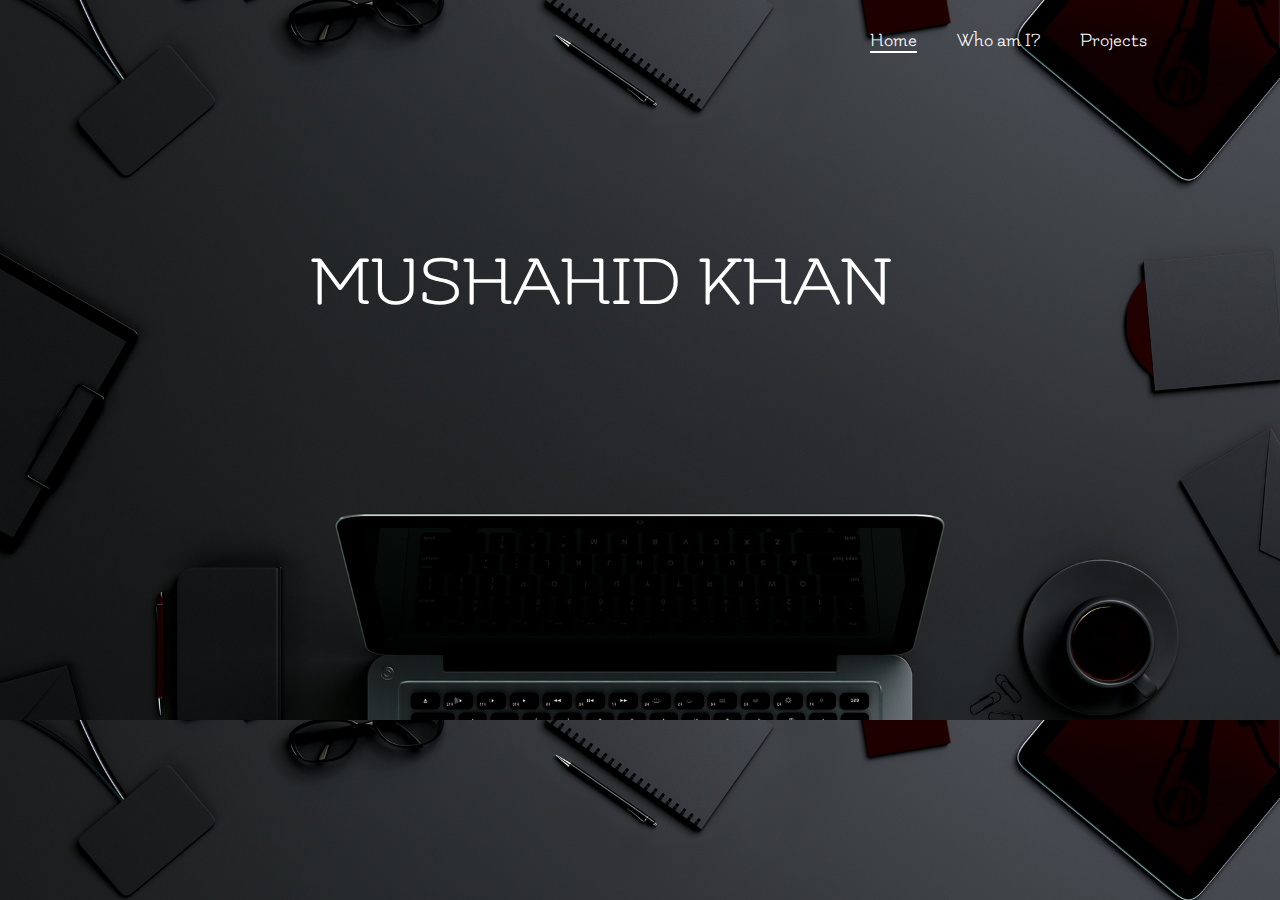
<file: index.html>
<!DOCTYPE html>
<html lang="en" ng-app="websiteModule">
<head>
  <title>Mushahid Khan</title>
  <meta charset="utf-8">
  <meta name="viewport" content="width=device-width, initial-scale=1">
  <link rel="stylesheet" href="http://maxcdn.bootstrapcdn.com/bootstrap/3.3.6/css/bootstrap.min.css">
  <script src="https://ajax.googleapis.com/ajax/libs/jquery/1.12.2/jquery.min.js"></script>
  <script src="http://maxcdn.bootstrapcdn.com/bootstrap/3.3.6/js/bootstrap.min.js"></script>
  <script src="https://ajax.googleapis.com/ajax/libs/jquery/1.12.4/jquery.min.js"></script>
  <link rel="stylesheet" type="text/css" href="style.css">
  <link href="https://fonts.googleapis.com/css?family=Asap" rel="stylesheet">
<link href="https://fonts.googleapis.com/css?family=Flamenco|Palanquin" rel="stylesheet">

  <script>
  	$(document).ready(function(){
  		$("a").click(function() {
  			$("a").removeClass("currentPage");
  			$(this).addClass("currentPage");
  		});

  	$.get( "http://quotes.rest/qod.json", function( data ) {
  		console.log(data);
  		var author = + data['contents']['quotes']['0']['author']; 
  	  	var quote = "Quote of the day: " + "\"" + data['contents']['quotes']['0']['quote'] +"\"";
	  $('.description').text(quote);
	  });
  	});
  </script>

</head>

<body>
	<div class = "container">
		<div class ="row page1">
			<div class ="row topRow">
				<div class ="col-md-7"></div>
				<div class ="col-md-5 navArea">
					<ul>
					  <li><h4><a class = "homeNavLink link currentPage" href="index.html">Home</a><h3></li>
					  <li><h4><a class ="aboutMeNavLink link" href="aboutMe.html">Who am I?</a><h3></li>
					  <li><h4><a class = "projectsNavLink link" href="#contact">Projects</a><h3></li>
					</ul>
				</div>
			</div>

			<div class = "row">
				<div class = "col-md-0"></div>
				<div class = "col-md-12 name"><h1 class = "hiIm">MUSHAHID KHAN</h1></div>
				<div class = "col-md-0"></div>
			</div>
			
			<div class = "row">
				<div class = "col-md-2"></div>
				<div class = "col-md-8 description"><p class = "description"></p></div>
				<div class = "col-md-2"></div>
			</div>
		</div>


	</div>
</body>
</file>
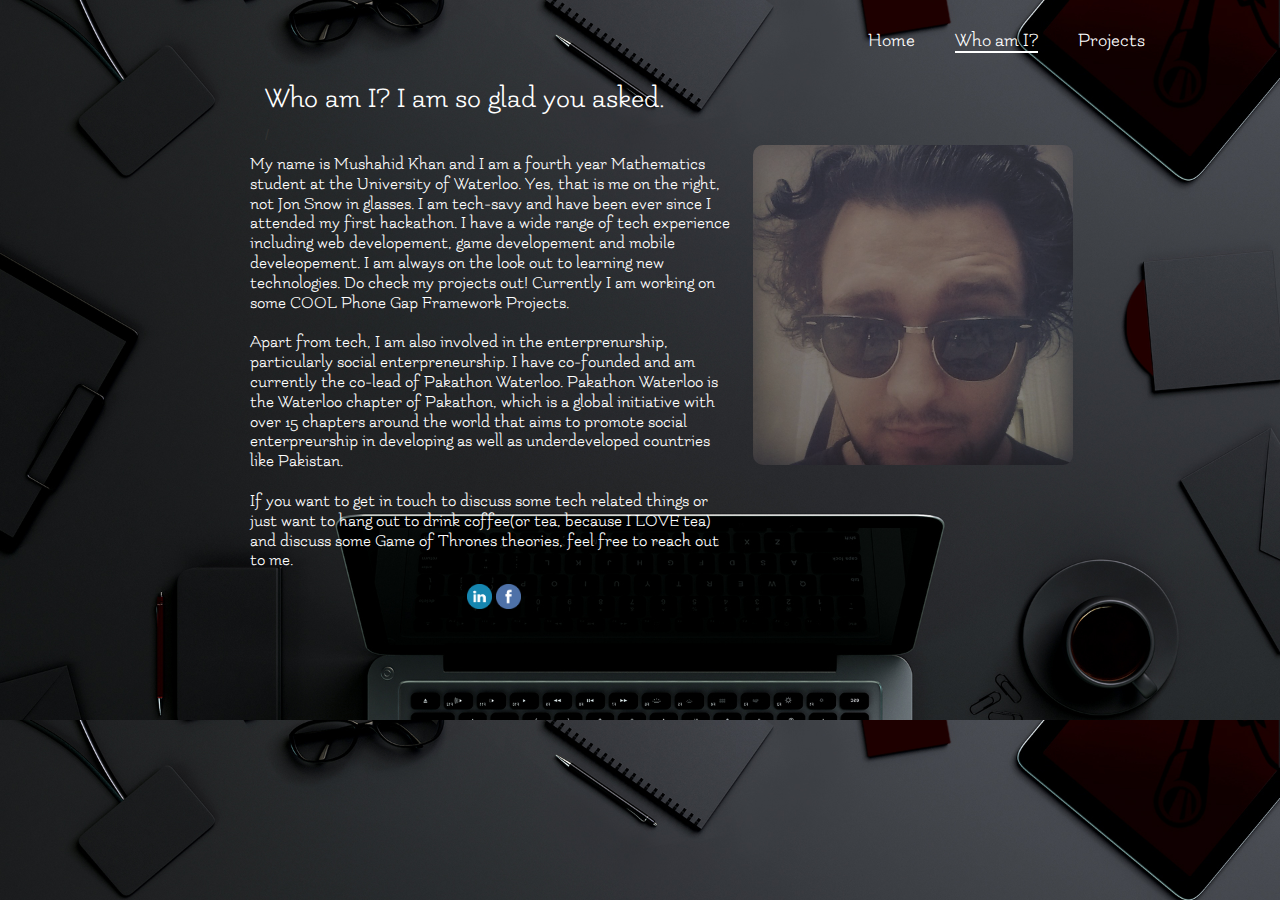
<file: aboutMe.html>
<!DOCTYPE html>
<html lang="en" ng-app="websiteModule">
<head>
  <title>Mushahid Khan</title>
  <meta charset="utf-8">
  <meta name="viewport" content="width=device-width, initial-scale=1">
  <link rel="stylesheet" href="http://maxcdn.bootstrapcdn.com/bootstrap/3.3.6/css/bootstrap.min.css">
  <script src="https://ajax.googleapis.com/ajax/libs/jquery/1.12.2/jquery.min.js"></script>
  <script src="http://maxcdn.bootstrapcdn.com/bootstrap/3.3.6/js/bootstrap.min.js"></script>
  <script src="https://ajax.googleapis.com/ajax/libs/jquery/1.12.4/jquery.min.js"></script>
  <link rel="stylesheet" type="text/css" href="style.css">
  <link href="https://fonts.googleapis.com/css?family=Asap" rel="stylesheet">
<link href="https://fonts.googleapis.com/css?family=Flamenco|Palanquin" rel="stylesheet">

  <script>
  	$(document).ready(function(){
  		$("a").click(function() {
  			$("a").removeClass("currentPage");
  			$(this).addClass("currentPage");
  		});
  	});
  </script>

</head>

<body>
	<div class = "container">
		<div class ="row">
			<div class ="col-md-7"></div>
			<div class ="col-md-5 navArea">
				<ul>
				  <li><h4><a class = "homeNavLink link" href="index.html">Home</a><h3></li>
				  <li><h4><a class ="aboutMeNavLink currentPage link" href="aboutMe.html">Who am I?</a><h3></li>
				  <li><h4><a class = "projectsNavLink link" href="projects.html">Projects</a><h3></li>
				</ul>
			</div>
		</div>

		<div class = "row"> 
			<div class = "col-md-2"></div>
			<div class = "col-md-5">
				<div class = "row">
					<div class = "col-md-12"><h5 class = "whoAmI">Who am I? I am so glad you asked.</h5>/</div>
				</div>
			</div>
			<div class = "col-md-5"></div>
		</div>

		<div class = "row" >
			<div class = "col-md-2"></div>
			<div class = "col-md-5">
				<div class = "row aboutMeArea">
					<div class = "col-md-12 ">
						<div class = "row "> <h5 class = "aboutMe">My name is Mushahid Khan and I am a fourth year Mathematics student at the University of Waterloo. Yes, that is me on the right, not Jon Snow in glasses. I am tech-savy and have been ever since I attended my first hackathon. I have a wide range of tech experience including web developement, game developement and mobile develeopement. I am always on the look out to learning new technologies. Do check my projects out! Currently I am working on some COOL Phone Gap Framework Projects.</h5>
						</div>
						<div class = "row">
							<h5 class = "aboutMe">
								Apart from tech, I am also involved in the enterprenurship, particularly social enterpreneurship. I have co-founded and am currently the co-lead of Pakathon Waterloo. Pakathon Waterloo is the Waterloo chapter of Pakathon, which is a global initiative with over 15 chapters around the world that aims to promote social enterpreurship in developing as well as underdeveloped countries like Pakistan.
							</div>
							<div class = "row">
							<h5 class = "aboutMe">
								If you want to get in touch to discuss some tech related things or just want to hang out to drink coffee(or tea, because I LOVE tea) and discuss some Game of Thrones theories, feel free to reach out to me.
							</div>
							<div class = "row contactMeLinks">
								<a href ="https://ca.linkedin.com/in/mushahid-khan-a097a564"><img src="linkedinImage.png" class ="linkedinImage"></a>
								<a href = "https://www.facebook.com/mushahidnk"><img src = "facebookImage.png" class ="facebookImage"></a>
							</div>
						</div>
					</div>
			</div>
			<div class = "col-md-5">
				<img src = "me.jpg" class ="myImg">
			</div>
		</div>


	</div>
</body>
</file>
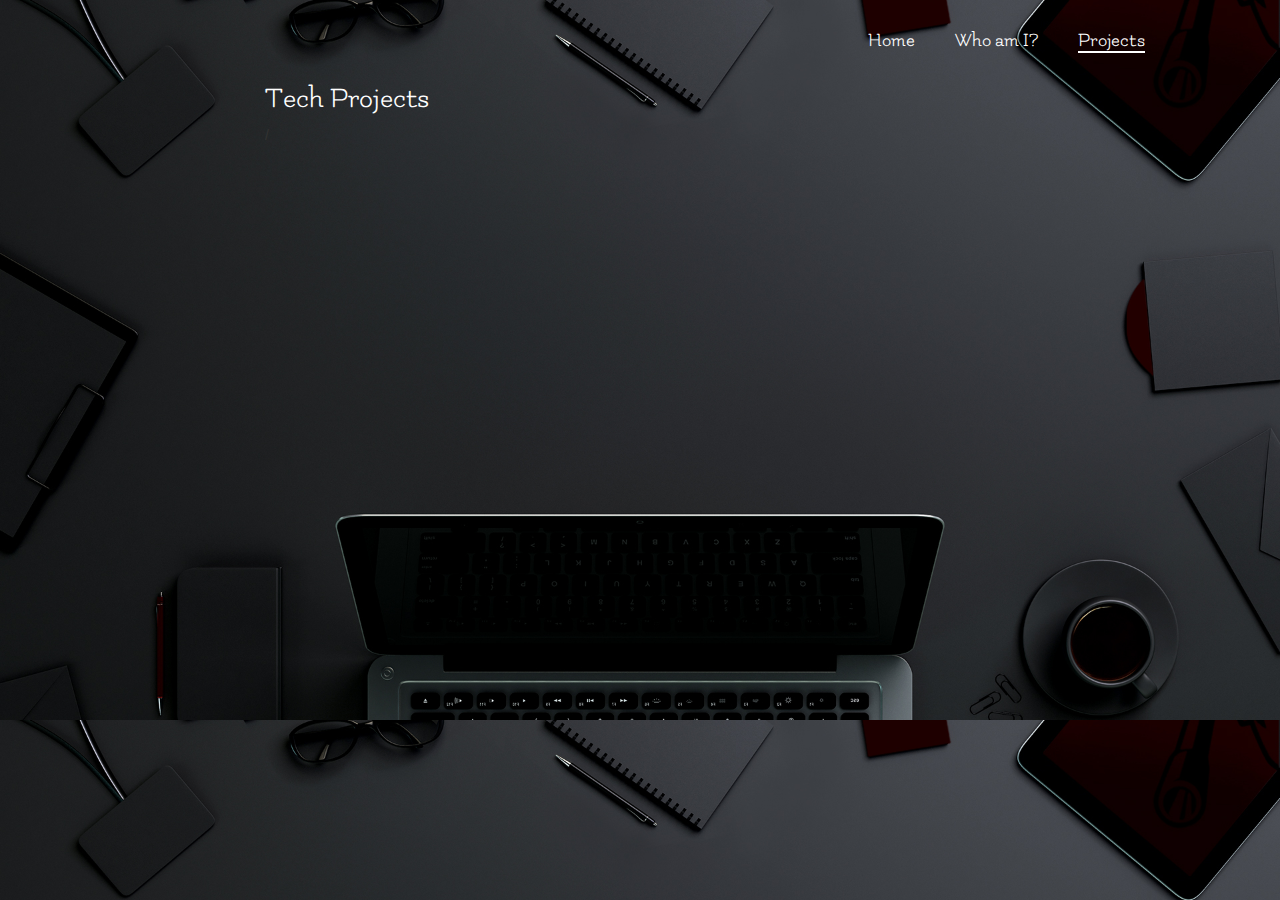
<file: projects.html>
<!DOCTYPE html>
<html lang="en" ng-app="websiteModule">
<head>
  <title>Mushahid Khan</title>
  <meta charset="utf-8">
  <meta name="viewport" content="width=device-width, initial-scale=1">
  <link rel="stylesheet" href="http://maxcdn.bootstrapcdn.com/bootstrap/3.3.6/css/bootstrap.min.css">
  <script src="https://ajax.googleapis.com/ajax/libs/jquery/1.12.2/jquery.min.js"></script>
  <script src="http://maxcdn.bootstrapcdn.com/bootstrap/3.3.6/js/bootstrap.min.js"></script>
  <script src="https://ajax.googleapis.com/ajax/libs/jquery/1.12.4/jquery.min.js"></script>
  <link rel="stylesheet" type="text/css" href="style.css">
  <link href="https://fonts.googleapis.com/css?family=Asap" rel="stylesheet">
<link href="https://fonts.googleapis.com/css?family=Flamenco|Palanquin" rel="stylesheet">

  <script>
  	$(document).ready(function(){
  		$("a").click(function() {
  			$("a").removeClass("currentPage");
  			$(this).addClass("currentPage");
  		});
  	});
  </script>

</head>

<body>
	<div class = "container">
		<div class ="row">
			<div class ="col-md-7"></div>
			<div class ="col-md-5 navArea">
				<ul>
				  <li><h4><a class = "homeNavLink link" href="index.html">Home</a><h3></li>
				  <li><h4><a class ="aboutMeNavLink  link" href="aboutMe.html">Who am I?</a><h3></li>
				  <li><h4><a class = "projectsNavLink currentPage link" href="projects.html">Projects</a><h3></li>
				</ul>
			</div>
		</div>

		<div class = "row"> 
			<div class = "col-md-2"></div>
			<div class = "col-md-5">
				<div class = "row">
					<div class = "col-md-12"><h5 class = "resultOfMySweatBloodAndTears">Tech Projects</h5>/</div>				
				</div>
			</div>
			<div class = "col-md-5"></div>
		</div>

		 


	</div>
</body>
</file>
<file: style.css>
body {
 	background-image: url("homePageBackground.jpg");
 	background-size: cover;
 	opacity: 1;
 	
 	

 	

}

li {
    float: left;
    list-style: none;
}

.currentPage{
	text-decoration: none;
	color:white;
	font-family: 'Flamenco', cursive;	
	border-bottom-width: 2px;
	border-bottom-style: solid;
	border-bottom-color: white;
}
a:hover{
	color: white;
	text-decoration: none;
}

a:visited{
	color:white;
	text-decoration: none;
}

a {
	font-size: 20px;
	text-decoration: none;
	font-family: 'Flamenco', cursive;	
	color: white;
	text-decoration: none;

}

.navArea{
	padding-left: 90px;
	padding-top: 20px;
}

.homeNavLink, .aboutMeNavLink{
	margin-right: 40px;
}

.topRow{
	margin-bottom: 150px;
}
.hiIm{
	color: white;
	font-family: 'Flamenco', cursive;	
	font-size: 75px;

}

.description{
	color: white;
	font-family: 'Flamenco', cursive;	
	padding-left: 50px;
	text-align: center;
	padding-right: 100px;
	font-size: 20px;
}

.name{
	padding-left: 270px;
	padding-right: 315px;

}

.linkedinImgArea{
	margin-left: 50px;
}

.linkedinImg{
	width: 30px;
	height: 30px;
}

.imag{
	width: 200px;
	height: 200px;
	border-radius: 100px;
	opacity: 0.5;
	border-width: 5px;
	border-color: white;
}

.imgLocation{
	margin-left: 40px;

}

.whoAmI,.resultOfMySweatBloodAndTears {
	color: white;
	font-family: 'Flamenco', cursive;	
	font-size: 30px;
}

.aboutMe{
	color: white;
	font-family: 'Flamenco', cursive;	
	font-size: 18px;
}

.aboutMeArea {
}

.linkedinImage, .facebookImage{
	width: 25px;
	height: 25px;
}

.myImg{
	width: 70%;
	height: 70%;
	opacity: 0.4;
	border-radius: 10px;
}

.contactMeLinks{
	text-align: center;
}
</file>
